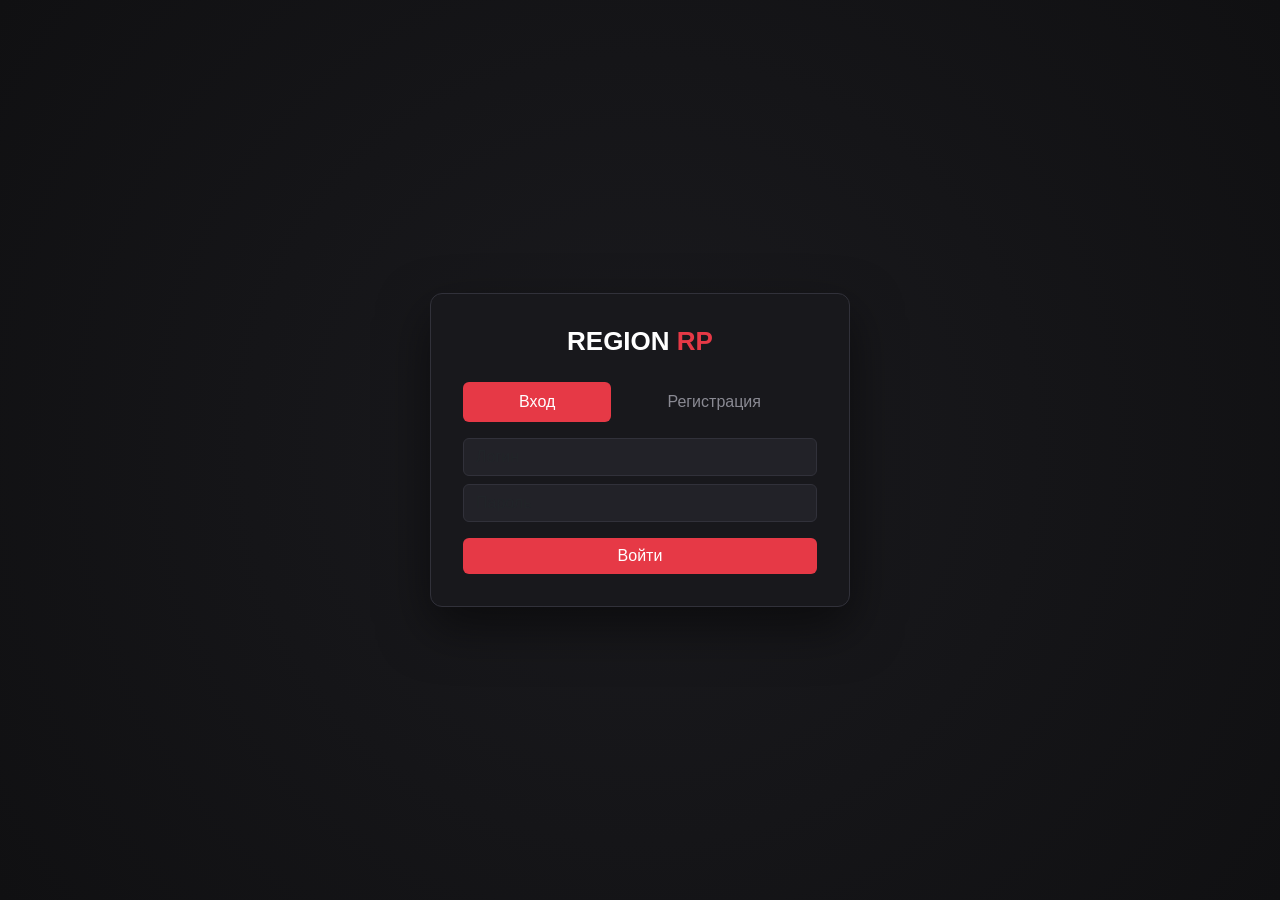
<file: region-rp/index.html>
<!DOCTYPE html>
<html lang="ru">
<head>
    <meta charset="UTF-8">
    <meta name="viewport" content="width=device-width, initial-scale=1">
    <title>Region RP | Вход</title>
    <link href="https://cdn.jsdelivr.net/npm/bootstrap@5.3.0/dist/css/bootstrap.min.css" rel="stylesheet">
    <link rel="stylesheet" href="css/auth.css">
</head>
<body class="auth-body">
    <div class="auth-container">
        <h3 class="auth-logo">REGION <span>RP</span></h3>
        <ul class="nav nav-pills nav-fill mb-3" id="authTabs">
            <li class="nav-item"><a class="nav-link active" href="#" onclick="switchAuthTab('login')">Вход</a></li>
            <li class="nav-item"><a class="nav-link" href="#" onclick="switchAuthTab('register')">Регистрация</a></li>
        </ul>
        <div id="authError" class="alert alert-danger py-2 d-none"></div>

        <form id="loginForm" onsubmit="handleLogin(event)">
            <input type="text" id="loginUser" class="form-control mb-2" placeholder="Логин" required>
            <input type="password" id="loginPass" class="form-control mb-3" placeholder="Пароль" required>
            <button class="btn btn-primary w-100" type="submit">Войти</button>
        </form>

        <form id="registerForm" class="d-none" onsubmit="handleRegister(event)">
            <input type="text" id="regUser" class="form-control mb-2" placeholder="Логин" required>
            <input type="password" id="regPass" class="form-control mb-2" placeholder="Пароль" required>
            <input type="password" id="regPassConfirm" class="form-control mb-3" placeholder="Повторите пароль" required>
            <button class="btn btn-primary w-100" type="submit">Создать аккаунт</button>
        </form>
    </div>

    <script src="js/data.js"></script>
    <script src="js/auth.js"></script>
</body>
</html>
</file>
<file: region-rp/css/auth.css>
:root {
    --bg-main: #101012;
    --bg-panel: #18181c;
    --bg-input: #222228;
    --text-main: #e4e4e7;
    --text-muted: #8a8a93;
    --accent-red: #e63946;
    --border-color: #31313a;
}
body.auth-body {
    background: radial-gradient(circle at center, #1a1a1e 0%, #101012 100%);
    color: var(--text-main);
    font-family: 'Segoe UI', sans-serif;
    display: flex;
    align-items: center;
    justify-content: center;
    min-height: 100vh;
    margin: 0;
}
.auth-container {
    background: var(--bg-panel);
    border: 1px solid var(--border-color);
    border-radius: 12px;
    width: 420px;
    padding: 2rem;
    box-shadow: 0 20px 50px rgba(0,0,0,0.5);
}
.auth-logo { text-align: center; font-weight: 800; font-size: 26px; margin-bottom: 1.5rem; color: #fff; }
.auth-logo span { color: var(--accent-red); }
.form-control { background: var(--bg-input); border: 1px solid var(--border-color); color: #fff; }
.form-control:focus { background: var(--bg-input); color: #fff; border-color: var(--accent-red); box-shadow: 0 0 0 2px rgba(230,57,70,0.2); }
.btn-primary { background: var(--accent-red); border: none; }
.btn-primary:hover { background: #c92a36; }
.nav-pills .nav-link.active { background: var(--accent-red); }
.nav-pills .nav-link { color: var(--text-muted); }
</file>
<file: region-rp/css/style.css>
/* ======================== ПЕРЕМЕННЫЕ ======================== */
:root {
    --bg-main: #101012;
    --bg-panel: #18181c;
    --bg-input: #222228;
    --bg-table-header: #2a2a32;
    --bg-table-row: #1e1e24;
    --bg-table-row-hover: #2a2a32;
    --text-main: #e4e4e7;
    --text-muted: #8a8a93;
    --accent-red: #e63946;
    --accent-red-hover: #c92a36;
    --border-color: #31313a;
    --status-green: #198754;
    --status-orange: #ffc107;
}

/* ======================== БАЗА ======================== */
body {
    background: var(--bg-main) !important;
    color: var(--text-main) !important;
    font-family: 'IBM Plex Sans', 'Segoe UI', sans-serif;
    min-height: 100vh;
    margin: 0;
    padding: 0;
}

/* ======================== САЙДБАР ======================== */
.rr-sidebar {
    background: var(--bg-panel) !important;
    border-right: 1px solid var(--border-color);
    min-height: 100vh;
    padding: 1.5rem 0;
    width: 260px;
    position: fixed;
    top: 0;
    left: 0;
    z-index: 100;
}
.rr-brand {
    display: flex;
    align-items: center;
    gap: 12px;
    padding: 0 1.5rem 1.5rem;
    text-decoration: none;
    color: #fff;
}
.rr-brand-mark {
    width: 40px;
    height: 40px;
    background: linear-gradient(135deg, var(--accent-red), #8a111c);
    border-radius: 10px;
    display: flex;
    align-items: center;
    justify-content: center;
    font-weight: 900;
    font-size: 20px;
    color: #fff;
}
.rr-brand-copy strong {
    font-size: 16px;
    display: block;
    line-height: 1.2;
}
.rr-brand-copy strong i {
    color: var(--accent-red);
    font-style: normal;
}
.rr-brand-copy small {
    font-size: 9px;
    color: var(--text-muted);
    letter-spacing: 1.5px;
}
.rr-side-caption {
    font-size: 10px;
    color: var(--text-muted);
    text-transform: uppercase;
    letter-spacing: 1.2px;
    padding: 0 1.5rem;
    margin-bottom: 0.8rem;
    font-weight: 700;
}
.rr-nav .nav-link {
    color: var(--text-muted);
    padding: 0.75rem 1.5rem;
    display: flex;
    align-items: center;
    gap: 12px;
    border-left: 3px solid transparent;
    font-weight: 500;
    font-size: 14px;
}
.rr-nav .nav-link:hover {
    background: rgba(255, 255, 255, 0.03);
    color: #fff;
}
.rr-nav .nav-link.active {
    background: rgba(230, 57, 70, 0.08);
    color: #fff;
    border-left-color: var(--accent-red);
}
.rr-nav-icon svg {
    width: 18px;
    height: 18px;
    stroke: currentColor;
    fill: none;
    stroke-width: 2;
}
.rr-nav-count {
    margin-left: auto;
    background: var(--accent-red);
    color: #fff;
    font-size: 10px;
    padding: 2px 6px;
    border-radius: 10px;
    font-weight: 700;
}
.rr-sidebar-account {
    padding: 1rem 1.5rem;
    border-top: 1px solid var(--border-color);
    position: absolute;
    bottom: 0;
    width: 100%;
}
.rr-sidebar-profile-link {
    display: flex;
    gap: 10px;
    align-items: center;
    text-decoration: none;
    color: #fff;
    font-size: 13px;
}
.rr-sidebar-profile-link small {
    display: block;
    color: var(--text-muted);
    font-size: 10px;
}
.rr-avatar {
    width: 32px;
    height: 32px;
    border-radius: 50%;
    background: var(--accent-red);
    display: flex;
    align-items: center;
    justify-content: center;
    font-weight: 700;
    color: #fff;
}
.rr-sidebar-footer {
    margin-top: 10px;
    font-size: 10px;
    color: var(--text-muted);
    display: flex;
    align-items: center;
    gap: 6px;
}
.rr-status-pulse {
    width: 8px;
    height: 8px;
    background: #198754;
    border-radius: 50%;
    display: inline-block;
}

/* ======================== КОНТЕНТ ======================== */
.rr-main {
    margin-left: 260px;
    padding: 1.5rem 2rem;
}
.rr-topbar {
    display: flex;
    justify-content: space-between;
    align-items: center;
    padding-bottom: 1rem;
    border-bottom: 1px solid var(--border-color);
    margin-bottom: 1.5rem;
}
.rr-crumbbar {
    font-size: 12px;
    color: var(--text-muted);
}
.rr-crumbbar strong {
    color: #fff;
}
.rr-user-chip {
    display: flex;
    align-items: center;
    gap: 10px;
    font-size: 13px;
}
.rr-user-chip small {
    display: block;
    font-size: 9px;
    color: var(--text-muted);
    text-transform: uppercase;
}

/* ======================== ЗАГОЛОВОК ======================== */
.rr-page-heading {
    display: flex;
    gap: 1rem;
    align-items: center;
    margin-bottom: 1.5rem;
}
.rr-page-heading h1 {
    font-size: 24px;
    margin: 0;
    font-weight: 700;
}
.rr-page-heading h1 i {
    color: var(--accent-red);
    font-style: normal;
}
.rr-page-heading p {
    color: var(--text-muted);
    margin: 0;
    font-size: 13px;
}
.rr-eyebrow {
    font-size: 10px;
    color: var(--text-muted);
    text-transform: uppercase;
    letter-spacing: 1px;
    margin-bottom: 4px;
}
.rr-eyebrow b {
    color: var(--accent-red);
}

/* ======================== МЕТРИКИ ======================== */
.rr-metrics {
    display: grid;
    grid-template-columns: repeat(4, 1fr);
    gap: 1rem;
    margin-bottom: 1.5rem;
}
.rr-metric {
    background: var(--bg-panel);
    border: 1px solid var(--border-color);
    border-radius: 10px;
    padding: 1rem 1.2rem;
}
.rr-metric-feature {
    background: linear-gradient(135deg, #8a111c, var(--accent-red));
    border: none;
}
.rr-metric-label {
    font-size: 10px;
    color: var(--text-muted);
    text-transform: uppercase;
    letter-spacing: 1px;
    margin-bottom: 4px;
}
.rr-metric-feature .rr-metric-label {
    color: rgba(255, 255, 255, 0.7);
}
.rr-metric strong {
    font-size: 22px;
    color: #fff;
}
.rr-metric strong small {
    font-size: 11px;
    font-weight: 400;
    color: rgba(255, 255, 255, 0.6);
}
.rr-metric-feature strong small {
    color: rgba(255, 255, 255, 0.7);
}
.rr-metric span {
    display: block;
    font-size: 11px;
    color: var(--text-muted);
    margin-top: 4px;
}

/* ======================== КАРТОЧКИ ======================== */
.card {
    background: var(--bg-panel);
    border: 1px solid var(--border-color);
    border-radius: 10px;
}
.card-header {
    background: var(--bg-input);
    border-bottom: 1px solid var(--border-color);
    color: #fff !important;
    font-weight: 600;
}
/* Принудительно белые заголовки Bootstrap-карточек */
.card-header.bg-primary {
    background: #0d6efd !important;
    color: #fff !important;
}
.card-header.bg-danger {
    background: #dc3545 !important;
    color: #fff !important;
}
.card-body {
    padding: 1.2rem;
}

/* ======================== ФОРМЫ ======================== */
.form-control,
.form-select {
    background: var(--bg-input);
    border: 1px solid var(--border-color);
    color: #fff !important; /* Делаем текст белым */
    font-size: 13px;
    padding: 0.5rem 0.75rem;
}
.form-control:focus,
.form-select:focus {
    background: var(--bg-input);
    color: #fff !important;
    border-color: var(--accent-red);
    box-shadow: 0 0 0 2px rgba(230, 57, 70, 0.2);
}
.form-control::placeholder {
    color: var(--text-muted);
}

/* ИСПРАВЛЕНИЕ: Белый текст в выпадающих списках (опциях) */
.form-select option {
    color: #fff !important;
    background-color: var(--bg-input) !important;
}
.form-select option:hover,
.form-select option:checked {
    background-color: var(--accent-red) !important;
    color: #fff !important;
}

/* Number input — тёмный фон */
input[type="number"],
input[type="text"],
input[type="date"],
input[type="time"] {
    background: var(--bg-input) !important;
    color: #fff !important;
    border: 1px solid var(--border-color);
}

textarea.form-control {
    background: var(--bg-input);
    border: 1px solid var(--border-color);
    color: #fff;
    font-size: 13px;
    resize: vertical;
}
textarea.form-control:focus {
    background: var(--bg-input);
    color: #fff;
    border-color: var(--accent-red);
    box-shadow: 0 0 0 2px rgba(230, 57, 70, 0.2);
}
.btn-primary {
    background: var(--accent-red);
    border: none;
    color: #fff;
}
.btn-primary:hover {
    background: var(--accent-red-hover);
}
.btn-success {
    background: #198754;
    border: none;
    color: #fff;
}
.btn-success:hover {
    background: #146c43;
}
.btn-outline-primary {
    border-color: #6ea8fe !important;
    color: #6ea8fe !important;
}
.btn-outline-primary:hover {
    background: #0d6efd !important;
    color: #fff !important;
}
.btn-outline-danger {
    border-color: #dc3545 !important;
    color: #dc3545 !important;
}
.btn-outline-danger:hover {
    background: #dc3545 !important;
    color: #fff !important;
}

/* ======================== ТАБЛИЦЫ (СЕРЫЕ) ======================== */
.table {
    color: var(--text-main);
    margin: 0;
    width: 100%;
    border-collapse: collapse;
}
/* Переопределение Bootstrap table-light для тёмной темы */
.table-light,
.table thead.table-light th {
    background: var(--bg-table-header) !important;
    color: #fff !important;
    border-color: var(--border-color) !important;
}
.table thead th {
    background: var(--bg-table-header);
    color: #fff !important;
    font-size: 10px;
    text-transform: uppercase;
    letter-spacing: 1px;
    border-bottom: 1px solid var(--border-color);
    border-top: none;
    padding: 12px 16px !important;
    font-weight: 700;
    text-align: left;
}
.table tbody td {
    background: var(--bg-table-row) !important;
    border-bottom: 1px solid var(--border-color);
    vertical-align: middle;
    font-size: 13px;
    padding: 12px 16px !important;
    color: var(--text-main) !important;
    position: relative;
}
.table-hover tbody tr:hover td {
    background: var(--bg-table-row-hover);
    color: #fff;
}
.rr-admin-table td {
    text-align: center !important;
}
.rr-admin-table th {
    text-align: center !important;
}
.rr-admin-table {
    width: 100%;
    margin-left: 0 !important;
    padding-left: 0 !important;
}
.rr-admin-table tbody tr td {
    text-align: center !important;
    padding-left: 16px !important;
    padding-right: 16px !important;
}
.table .badge {
    color: #fff !important;
}
/* Принудительный цвет текста для всех элементов в таблице */
.table .text-muted {
    color: #999 !important;
}
.table .text-danger {
    color: #ff8a80 !important;
}
.table .text-warning {
    color: #ffca28 !important;
}
.table .text-white,
.table strong,
.table b,
.table span {
    color: #fff !important;
}
/* Спец-таблица для карцера (красная подсветка) */
.table-dark-red tbody td,
tr.table-dark-red td {
    background: rgba(230, 57, 70, 0.05);
}

/* ======================== БЕЙДЖИ ======================== */
.badge-status {
    padding: 4px 10px;
    border-radius: 6px;
    font-size: 11px;
    font-weight: 600;
    color: #fff !important;
}
.badge-status.pending {
    background: #d4a000 !important;
    color: #1a1a1e !important;
}
.badge-status.success {
    background: #157347 !important;
    color: #fff !important;
}

/* ======================== ЧЕКБОКСЫ ======================== */
.rr-choice-field {
    border: 1px solid var(--border-color);
    border-radius: 8px;
    padding: 10px 12px;
    margin-bottom: 10px;
}
.rr-choice-field legend {
    font-size: 11px;
    color: #ccc !important;
    text-transform: uppercase;
    font-weight: 700;
    letter-spacing: 0.5px;
    padding: 0 5px;
    width: auto;
    float: none;
    margin-bottom: 8px;
}
.rr-checklist {
    display: grid;
    grid-template-columns: 1fr 1fr;
    gap: 6px;
    max-height: 120px;
    overflow-y: auto;
}
.rr-check-option {
    display: flex;
    align-items: center;
    gap: 6px;
    font-size: 12px;
    cursor: pointer;
    padding: 4px;
    border-radius: 4px;
}
.rr-check-option:hover {
    background: rgba(255, 255, 255, 0.03);
}
.rr-check-option input[type="checkbox"] {
    accent-color: var(--accent-red);
    width: 14px;
    height: 14px;
}

/* ======================== POPOVER ПОМОЩНИКОВ ======================== */
.rr-history-staff {
    text-align: left;
    position: relative;
    white-space: nowrap;
    overflow: visible !important;
}
.rr-history-staff .rr-history-assistants {
    z-index: 100;
}
.rr-history-assistants {
    background: none;
    border: none;
    color: #64b5f6 !important;
    font-size: 11px;
    padding: 2px 6px;
    border-radius: 4px;
    cursor: pointer;
    text-decoration: underline;
}
.rr-history-assistants:hover {
    background: rgba(100, 181, 246, 0.15);
}
.rr-history-assistants-popover {
    display: none;
    position: fixed !important;
    background: var(--bg-input) !important;
    border: 1px solid var(--border-color);
    border-radius: 8px;
    padding: 10px 14px;
    z-index: 10000 !important;
    min-width: 160px;
    max-width: 300px;
    box-shadow: 0 8px 24px rgba(0, 0, 0, 0.6);
    color: #fff !important;
    pointer-events: auto !important;
}
.rr-history-assistants-popover.show {
    display: block !important;
}
.rr-history-assistants-popover ul {
    list-style: none;
    padding: 0;
    margin: 5px 0 0;
}
.rr-history-assistants-popover li {
    font-size: 12px;
    padding: 2px 0;
    color: #fff !important;
}
.rr-history-assistants-popover strong {
    color: #fff !important;
}

/* ======================== СКРЫТИЕ СЕКЦИЙ ======================== */
.section-hidden {
    display: none !important;
}

/* ======================== МЕРОПРИЯТИЯ ======================== */
.mp-grid {
    display: grid;
    grid-template-columns: repeat(auto-fill, minmax(280px, 1fr));
    gap: 12px;
}
.mp-card {
    background: var(--bg-panel);
    border: 1px solid var(--border-color);
    border-radius: 8px;
    padding: 12px 16px;
    display: flex;
    align-items: center;
    gap: 12px;
    cursor: pointer;
    transition: all 0.2s;
}
.mp-card:hover {
    border-color: var(--accent-red);
    transform: translateY(-2px);
}
.mp-card-icon {
    width: 32px;
    height: 32px;
    background: rgba(230, 57, 70, 0.1);
    border-radius: 6px;
    display: flex;
    align-items: center;
    justify-content: center;
    color: var(--accent-red);
    flex-shrink: 0;
}
.mp-card-info {
    flex: 1;
}
.mp-card-title {
    font-size: 13px;
    font-weight: 600;
    color: #fff !important;
    margin: 0;
}
.mp-card-status {
    font-size: 10px;
    display: flex;
    align-items: center;
    gap: 4px;
}
.mp-card-status.active {
    color: #81c784 !important;
}
.mp-card-status.inactive {
    color: var(--text-muted) !important;
}
.mp-card-status .dot {
    width: 6px;
    height: 6px;
    border-radius: 50%;
    display: inline-block;
}
.mp-card-status.active .dot {
    background: #198754;
}
.mp-card-status.inactive .dot {
    background: var(--text-muted);
}
.mp-card-actions {
    display: flex;
    gap: 4px;
    margin-left: auto;
}
.mp-card-actions .btn {
    padding: 2px 6px;
    font-size: 12px;
}

/* ======================== ПРИНУДИТЕЛЬНЫЙ БЕЛЫЙ ТЕКСТ ======================== */
/* Убираем серый текст из Bootstrap классов на дашборде */
.rr-main .text-muted {
    color: #999 !important;
}
.rr-main .text-danger {
    color: #ff8a80 !important;
}
.rr-main .text-warning {
    color: #ffca28 !important;
}
/* Метки в формах */
.rr-main label,
.rr-main .form-label {
    color: #fff !important;
}
/* Белый текст для всех инпутов и селектов */
.rr-main input,
.rr-main select,
.rr-main textarea {
    color: #fff !important;
}
/* Скролл для таблицы истории ивентов */
.rr-events-table,
.table-responsive.rr-events-table {
    overflow: visible !important;
    border: none !important;
}
/* Скроллбар для тёмной темы */
::-webkit-scrollbar {
    width: 8px;
    height: 8px;
}
::-webkit-scrollbar-track {
    background: var(--bg-input);
}
::-webkit-scrollbar-thumb {
    background: var(--border-color);
    border-radius: 4px;
}
::-webkit-scrollbar-thumb:hover {
    background: #444;
}

/* ======================== КАРЦЕР ======================== */
.warn-badge {
    background: rgba(230, 57, 70, 0.2);
    color: #ff8a80;
    padding: 2px 6px;
    border-radius: 4px;
    font-size: 11px;
    font-weight: 700;
}
.warn-badge.yellow {
    background: rgba(255, 193, 7, 0.2);
    color: #ffc107;
}
.btn-delete-warn {
    background: rgba(230, 57, 70, 0.1);
    border: 1px solid rgba(230, 57, 70, 0.3);
    color: #ff8a80;
    padding: 4px 8px;
    border-radius: 4px;
    font-size: 12px;
    cursor: pointer;
    transition: all 0.2s;
}
.btn-delete-warn:hover {
    background: rgba(230, 57, 70, 0.3);
    color: #fff;
}

/* ======================== СОСТАВ ======================== */
.staff-grid {
    display: grid;
    grid-template-columns: 1fr 1fr;
    gap: 12px;
}
.staff-card {
    background: var(--bg-panel);
    border: 1px solid var(--border-color);
    border-radius: 8px;
    padding: 12px;
    display: flex;
    align-items: center;
    gap: 12px;
}
.staff-card .avatar {
    width: 40px;
    height: 40px;
    border-radius: 50%;
    background: var(--bg-input);
    display: flex;
    align-items: center;
    justify-content: center;
    font-weight: 700;
    color: #fff;
}
.staff-card .info {
    flex: 1;
}
.staff-card .name {
    font-size: 13px;
    font-weight: 600;
    color: #fff;
}
.staff-card .role {
    font-size: 10px;
    color: var(--text-muted);
    text-transform: uppercase;
}

/* ======================== TOAST УВЕДОМЛЕНИЯ ======================== */
.toast-container {
    position: fixed;
    bottom: 24px;
    right: 24px;
    z-index: 10500;
    display: flex;
    flex-direction: column;
    gap: 12px;
    max-width: 420px;
}
.rr-toast {
    background: var(--bg-panel);
    border: 1px solid var(--border-color);
    border-left: 4px solid var(--accent-red);
    border-radius: 8px;
    padding: 14px 16px 14px 16px;
    box-shadow: 0 8px 24px rgba(0, 0, 0, 0.5);
    color: #fff;
    font-size: 13px;
    line-height: 1.5;
    display: flex;
    align-items: flex-start;
    gap: 14px;
    animation: rrToastIn 0.3s ease-out;
    pointer-events: auto !important;
}
.rr-toast.hiding {
    animation: rrToastOut 0.3s ease-in forwards;
}
.rr-toast-left {
    display: flex;
    align-items: flex-start;
    gap: 10px;
    flex: 1;
    min-width: 0;
    pointer-events: auto !important;
}
.rr-toast-icon {
    width: 24px;
    height: 24px;
    flex-shrink: 0;
    display: flex;
    align-items: center;
    justify-content: center;
    font-size: 16px;
    pointer-events: none !important;
}
.rr-toast-text {
    flex: 1;
    min-width: 0;
    pointer-events: auto !important;
}
.rr-toast-right {
    display: flex;
    flex-direction: column;
    gap: 4px;
    flex-shrink: 0;
    width: 34px;
    pointer-events: auto !important;
}
.rr-toast-title {
    font-weight: 700;
    color: var(--accent-red);
    margin-bottom: 4px;
    font-size: 12px;
    text-transform: uppercase;
    letter-spacing: 0.5px;
}
.rr-toast-message {
    color: var(--text-main);
}
.rr-toast-message code {
    background: rgba(230, 57, 70, 0.15);
    padding: 1px 5px;
    border-radius: 3px;
    font-family: 'Courier New', monospace;
    color: #64b5f6;
}
.rr-toast-close {
    background: rgba(230, 57, 70, 0.1);
    border: 1px solid rgba(230, 57, 70, 0.3);
    color: #ff8a80;
    cursor: pointer;
    font-size: 18px;
    padding: 0;
    line-height: 1;
    width: 30px;
    height: 28px;
    display: flex;
    align-items: center;
    justify-content: center;
    border-radius: 4px;
    transition: all 0.2s;
    user-select: none;
    -webkit-user-select: none;
    pointer-events: auto !important;
}
.rr-toast-close:hover {
    background: rgba(230, 57, 70, 0.3);
    color: #fff;
    border-color: var(--accent-red);
}
.rr-toast-copy {
    background: rgba(100, 181, 246, 0.1);
    border: 1px solid rgba(100, 181, 246, 0.3);
    color: #64b5f6;
    cursor: pointer;
    font-size: 13px;
    padding: 0;
    line-height: 1;
    width: 30px;
    height: 28px;
    display: flex;
    align-items: center;
    justify-content: center;
    border-radius: 4px;
    transition: all 0.2s;
    user-select: none;
    -webkit-user-select: none;
    pointer-events: auto !important;
}
.rr-toast-copy:hover {
    background: rgba(100, 181, 246, 0.25);
    color: #fff;
    border-color: #64b5f6;
}
@keyframes rrToastIn {
    from {
        opacity: 0;
        transform: translateX(100px);
    }
    to {
        opacity: 1;
        transform: translateX(0);
    }
}
@keyframes rrToastOut {
    from {
        opacity: 1;
        transform: translateX(0);
    }
    to {
        opacity: 0;
        transform: translateX(100px);
    }
}

/* ======================== АДАПТИВ ======================== */
@media (max-width: 992px) {
    .rr-sidebar {
        width: 100%;
        position: relative;
        min-height: auto;
    }
    .rr-main {
        margin-left: 0;
    }
    .rr-metrics {
        grid-template-columns: 1fr 1fr;
    }
    .staff-grid {
        grid-template-columns: 1fr;
    }
    .toast-container {
        left: 16px;
        right: 16px;
        bottom: 16px;
        max-width: none;
    }
}
</file>
